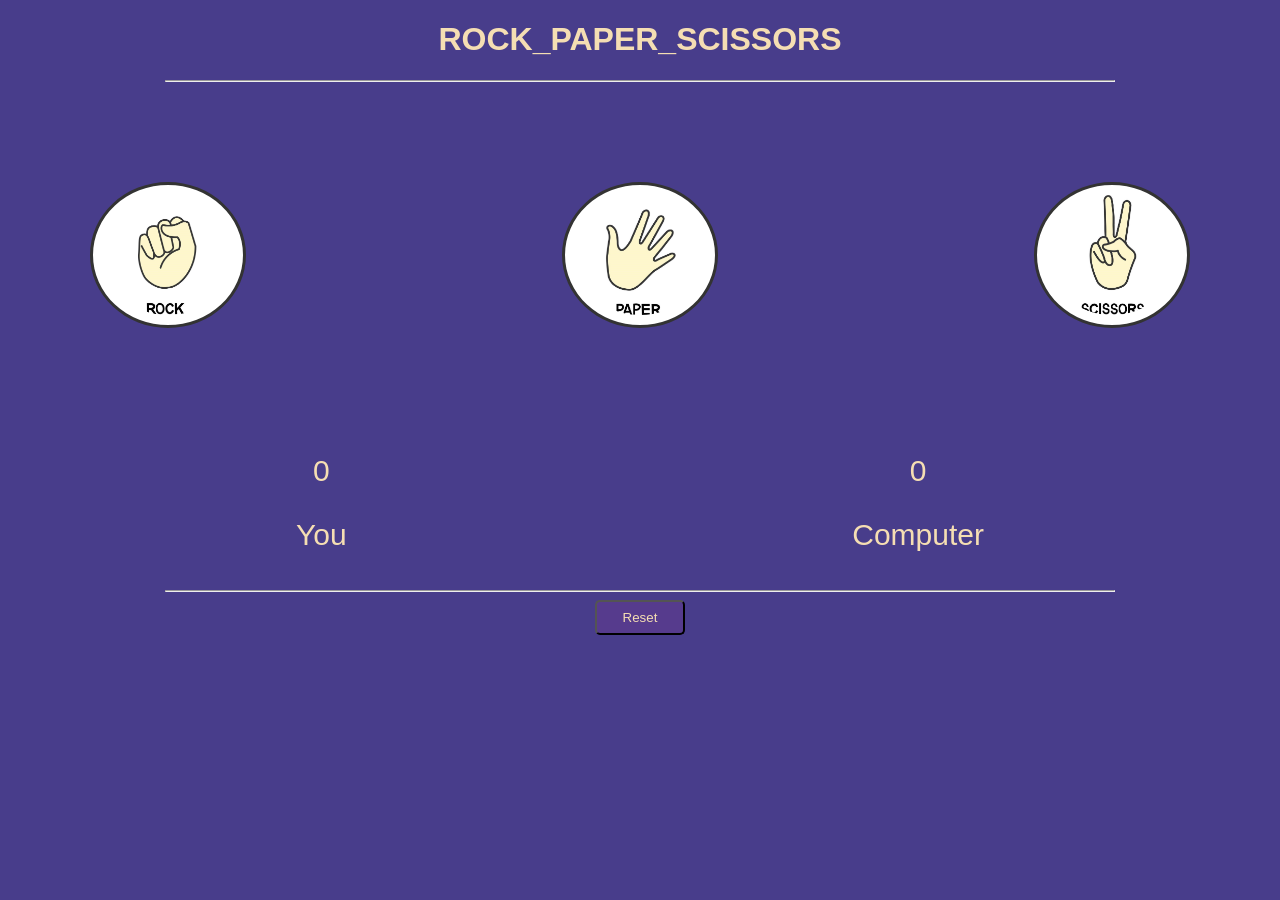
<file: Rock-Paper-Scisscors/index.html>
<!DOCTYPE html>
<html lang="en">
<head>
    <meta charset="UTF-8">
    <meta name="viewport" content="width=device-width, initial-scale=1.0">
    <title>RPS</title>
    <link rel="stylesheet" href="style.css">
</head>
<body>
    <h1>ROCK_PAPER_SCISSORS</h1>
    <hr>
    <div class="container">
        <img class="img" name ="rock" src="img/rock.jpg" alt="error">
        <img class="img" name ="paper" src="img/paper.jpg" alt="error">
        <img class="img" name ="scissors" src="img/scissors.jpg" alt="error">
    </div>
    <div class="score">
        <div id="u">0
            <p class="p">You</p>
        </div>
        <div id="Comp">0
            <p class="p">Computer</p>
        </div>
    </div>
    <hr>
    <button>Reset</button>
    <p id="Result"></p>
    <script src="script.js"></script>
</body>
</html>
</file>
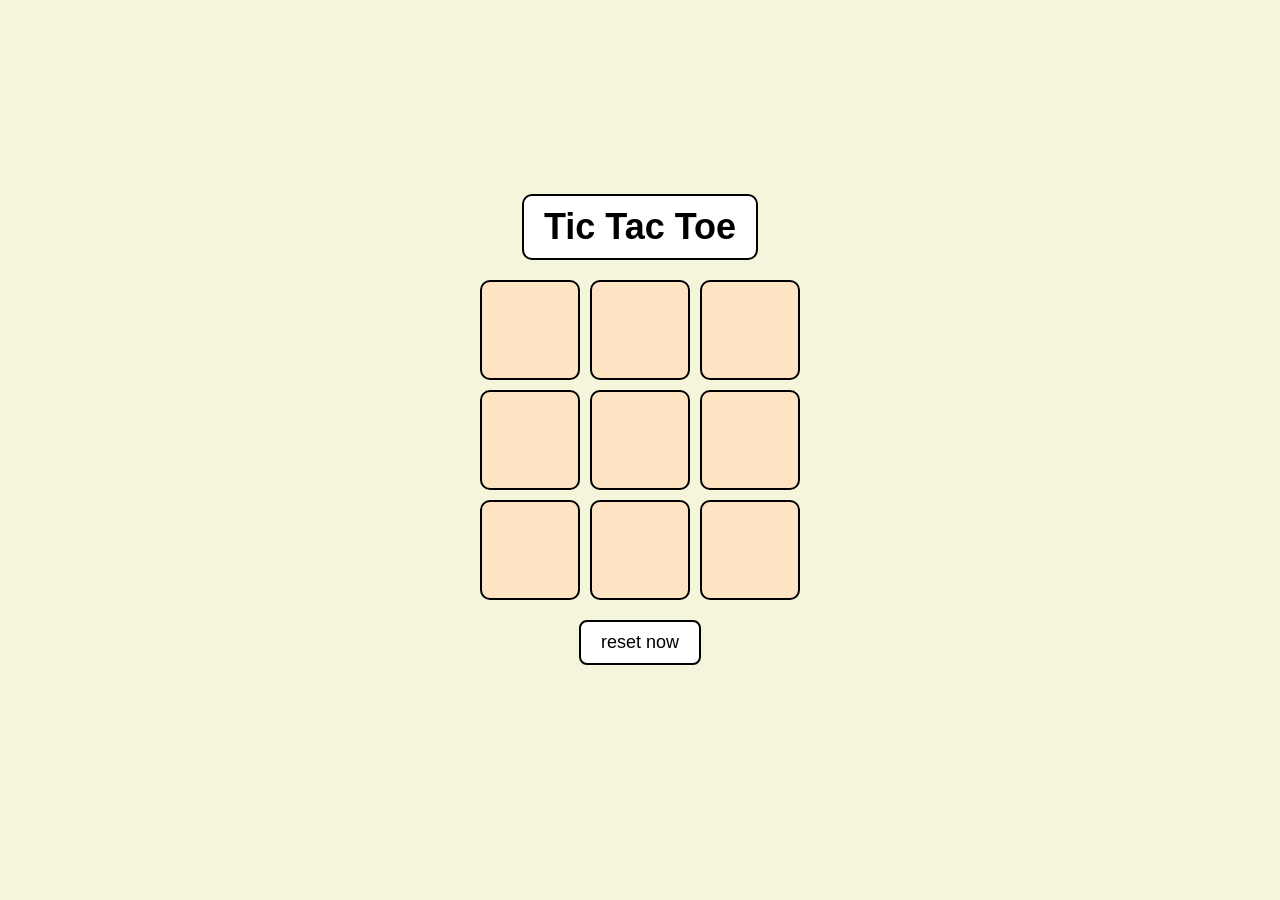
<file: Tic Tac Toe/index.html>
<!DOCTYPE html>
<html lang="en">
<head>
    <meta charset="UTF-8">
    <meta name="viewport" content="width=device-width, initial-scale=1.0">
    <title>Tic-Tac-Toe</title>
    <link rel="stylesheet" href="style.css">
</head>
<body>
    <h1 class="title">Tic Tac Toe</h1>
    <div class="container">
        <div id="boxes">
            <button class="box"></button> 
            <button class="box"></button>
            <button class="box"></button>
            <button class="box"></button>
            <button class="box"></button>
            <button class="box"></button>
            <button class="box"></button>
            <button class="box"></button>
            <button class="box"></button>

        </div>
        <button id="reset">reset now</button>
    </div>
    <h1 id="winner" ></h1>
    <script src="logic.js"></script>
</body>
</html>
</file>
<file: Rock-Paper-Scisscors/style.css>
*{
  font-family: 'Gill Sans', 'Gill Sans MT', Calibri, 'Trebuchet MS', sans-serif;
  color:wheat
}
body {
  background-color: darkslateblue;
  text-align: center;
  color: white;
}
h1 {
  animation: bounce 0.8s ease;
}

@keyframes drop {
  from {
    transform: translateY(-20px);
    opacity: 0;
  }
  to {
    transform: translateY(0);
    opacity: 1;
  }
}
@keyframes bounce {
  0%, 100% {
    transform: translateY(0);
  }
  25% {
    transform: translateY(-60px);
  }
  50% {
    transform: translateY(0);
  }
  75% {
    transform: translateY(-10px);
  }
}
hr{
  width: 75%;
  animation: slide 0.7s ease-in-out;
}
@keyframes slide {
  from{
    transform: translateX(-300px);
  }
  to {
    transform: translateX(0);
  }
}
@media (max-width: 576px) {
  h1{
    font-size: 25px;
  }
  .container {
    flex-direction: column;
    gap: 20px;
  }

}
.container {
  margin-top: 100px; 
  display: flex;
  gap: 25%;
  justify-content: center;
  
}

img {
  width: 130px;
  height: 120px;
  object-fit: contain;
  border: 3px solid #333;
  border-radius: 50%;
  padding: 10px;
  background: white;
  animation: bounce 0.8s ease;
}

img:hover {
  transform: scale(1.3);
  transition: 0.7 ease;
  cursor: pointer;
}
.score{
    font-size: 25px;
    margin-top: 10%;
    display: flex;
    justify-content: center;
    gap: 40%;
    animation: bounce 0.8s ease;
}
button{
    background-color: rgba(120, 53, 146, 0.281);
    border-radius: 5px;
    height: 35px;
    width: 90px;
    
}
button:hover{
  transform: scale(1.2);
  transition: cubic-bezier(0.075, 0.82, 0.165, 1);
}
#Result{
  font-size: 50px;
}
#u ,#Comp{
  font-size: larger;
}
</file>
<file: Tic Tac Toe/style.css>
/* Body styling */
body {
    display: flex;
    flex-direction: column;
    justify-content: center; /* vertical center */
    align-items: center;     /* horizontal center */
    min-height: 100vh;       /* full viewport height */
    margin: 0;
    background-color: beige;
    font-family: Arial, sans-serif;
}

/* Title */
.title {
    display: inline-block;
    border: 2px solid black;
    padding: 10px 20px;
    margin-bottom: 20px;
    font-size: 36px;
    background-color: #fff;
    border-radius: 10px;
}

/* Container for grid + reset button */
.container {
    display: flex;
    flex-direction: column;
    align-items: center;
    gap: 20px;
}

/* 3x3 grid */
#boxes {
    display: grid;
    grid-template-columns: repeat(3, 100px);
    grid-template-rows: repeat(3, 100px);
    gap: 10px;
}

/* Box buttons */
.box {
    width: 100px;
    height: 100px;
    font-size: 50px;
    font-weight: bold;
    text-align: center;
    vertical-align: middle;
    cursor: pointer;
    border: 2px solid black;
    background-color: bisque;
    transition: background-color 0.6s, transform 0.2s;
    border-radius: 10px;
}

.box:hover {
    background-color: #f0f0f0;
}

.box:active {
    transform: scale(0.9);
}

/* Reset button */
#reset {
    padding: 10px 20px;
    font-size: 18px;
    cursor: pointer;
    border: 2px solid black;
    border-radius: 8px;
    background-color: white;
    transition: background-color 0.3s, transform 0.2s;
}

#reset:hover {
    background-color: #ddd;
}

#reset:active {
    transform: scale(0.95);
}

/* Winner message */
#winner {
    margin-top: 20px;
    font-size: 24px;
    font-weight: bold;
    color: green;
    min-height: 30px; /* prevents layout shift when text appears */
}

/* Optional: responsive sizing */
@media (max-width: 500px) {
    #boxes {
        grid-template-columns: repeat(3, 20vw);
        grid-template-rows: repeat(3, 20vw);
        gap: 3vw;
    }

    .box {
        width: 20vw;
        height: 20vw;
        font-size: 10vw;
    }
}
</file>
